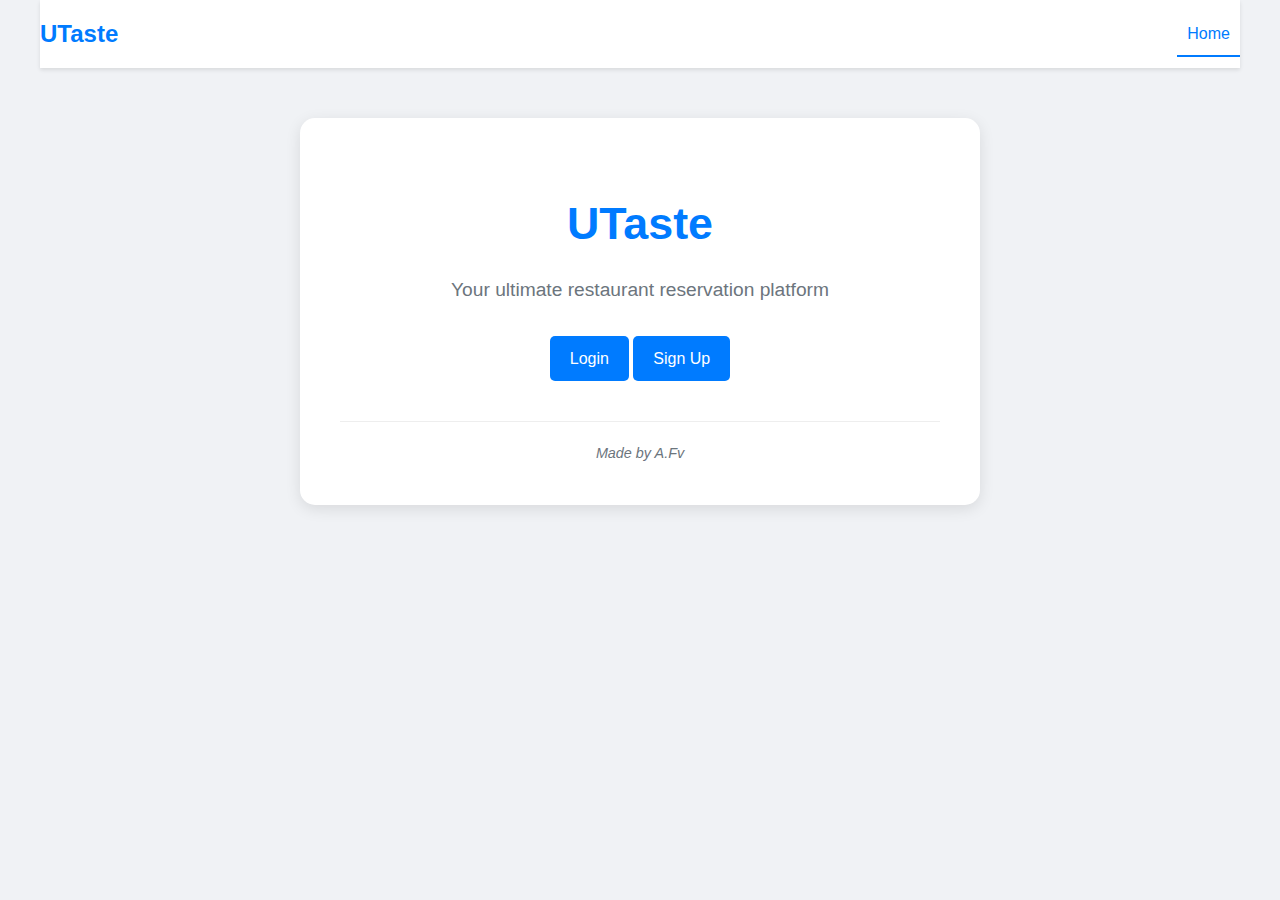
<file: UTaste/frontend/index.html>
<!--index.html-->
<!DOCTYPE html>
<html>
  <head>
    <title>UTaste - Restaurant Reservation System</title>
    <link rel="stylesheet" href="css/style.css" />
  </head>
  <body>
    <div class="container">
      <header>
        <nav>
          <div class="nav-brand">UTaste</div>
          <div class="nav-links">
            <a href="/" class="active">Home</a>
          </div>
        </nav>
      </header>

      <main>
        <div class="welcome-section">
          <h1>UTaste</h1>
          <p>Your ultimate restaurant reservation platform</p>

          <div class="auth-buttons" id="authButtons">
            <a href="/pages/login.html" class="btn btn-primary">Login</a>
            <a href="/pages/signup.html" class="btn btn-primary">Sign Up</a>
          </div>

          <div class="dashboard" id="userDashboard" style="display: none">
            <h2>Welcome to your Dashboard</h2>
            <div class="dashboard-buttons">
              <a href="/pages/reserve.html" class="dashboard-btn">
                <i class="fas fa-calendar-plus"></i>
                Make Reservation
              </a>
              <a href="/pages/increase-budget.html" class="dashboard-btn">
                <i class="fas fa-wallet"></i>
                Increase Budget
              </a>
              <a href="/pages/my-reservations.html" class="dashboard-btn">
                <i class="fas fa-list"></i>
                My Reservations
              </a>
              <a href="/pages/restaurants.html" class="dashboard-btn">
                <i class="fas fa-utensils"></i>
                Restaurant Details
              </a>
              <button id="logoutBtn" class="dashboard-btn logout-btn">
                <i class="fas fa-sign-out-alt"></i>
                Logout
              </button>
            </div>
          </div>

          <div class="signature">Made by A.Fv</div>
        </div>
      </main>
    </div>

    <link
      rel="stylesheet"
      href="https://cdnjs.cloudflare.com/ajax/libs/font-awesome/5.15.4/css/all.min.css"
    />
    <script src="js/api.js"></script>
    <script src="js/main.js"></script>
  </body>
  <script>
    document.addEventListener("DOMContentLoaded", () => {
      const isLoggedIn = document.cookie.includes("sessionId=");
      if (isLoggedIn) {
        window.location.href = "/pages/home.html";
      }
    });
  </script>
</html>
</file>
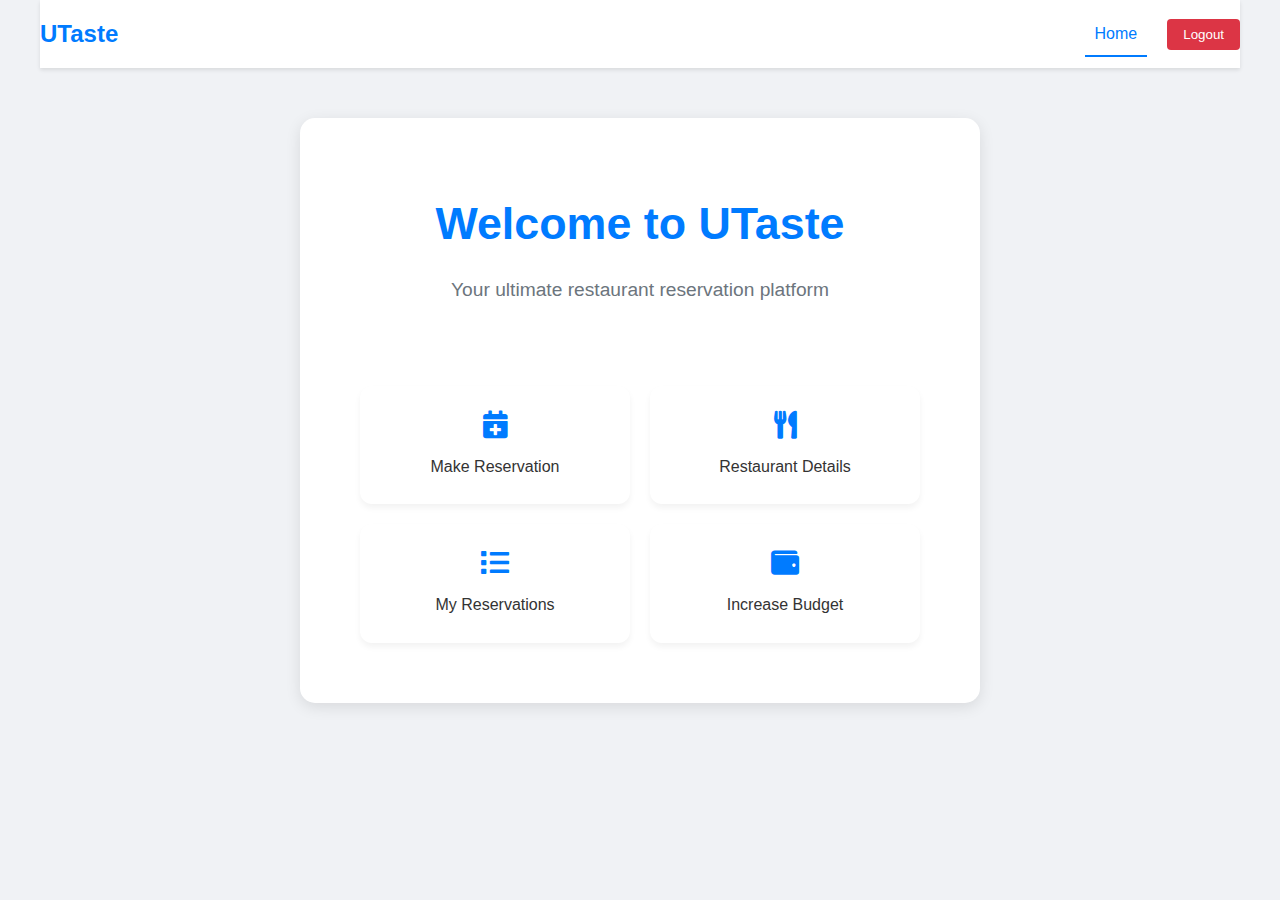
<file: UTaste/frontend/pages/home.html>
<!-- home.html -->
<!DOCTYPE html>
<html lang="en">
  <head>
    <meta charset="UTF-8" />
    <title>Home - UTaste</title>
    <link rel="stylesheet" href="../css/style.css" />
    <link
      rel="stylesheet"
      href="https://cdnjs.cloudflare.com/ajax/libs/font-awesome/5.15.4/css/all.min.css"
    />
  </head>
  <body>
    <div class="container">
      <header>
        <nav>
          <div class="nav-brand">UTaste</div>
          <div class="nav-links">
            <a href="/pages/home.html" class="active">Home</a>
            <button id="logoutBtn">Logout</button>
          </div>
        </nav>
      </header>

      <main>
        <div class="welcome-section">
          <h1>Welcome to UTaste</h1>
          <p>Your ultimate restaurant reservation platform</p>

          <div class="dashboard">
            <div class="dashboard-buttons">
              <a href="/pages/reserve.html" class="dashboard-btn">
                <i class="fas fa-calendar-plus"></i>
                Make Reservation
              </a>
              <a href="/pages/restaurants.html" class="dashboard-btn">
                <i class="fas fa-utensils"></i>
                Restaurant Details
              </a>
              <a href="/pages/my-reservations.html" class="dashboard-btn">
                <i class="fas fa-list"></i>
                My Reservations
              </a>
              <a href="/pages/increase-budget.html" class="dashboard-btn">
                <i class="fas fa-wallet"></i>
                Increase Budget
              </a>
            </div>
          </div>
        </div>
      </main>
    </div>

    <script src="../js/api.js"></script>
    <script src="../js/main.js"></script>
  </body>
</html>
</file>
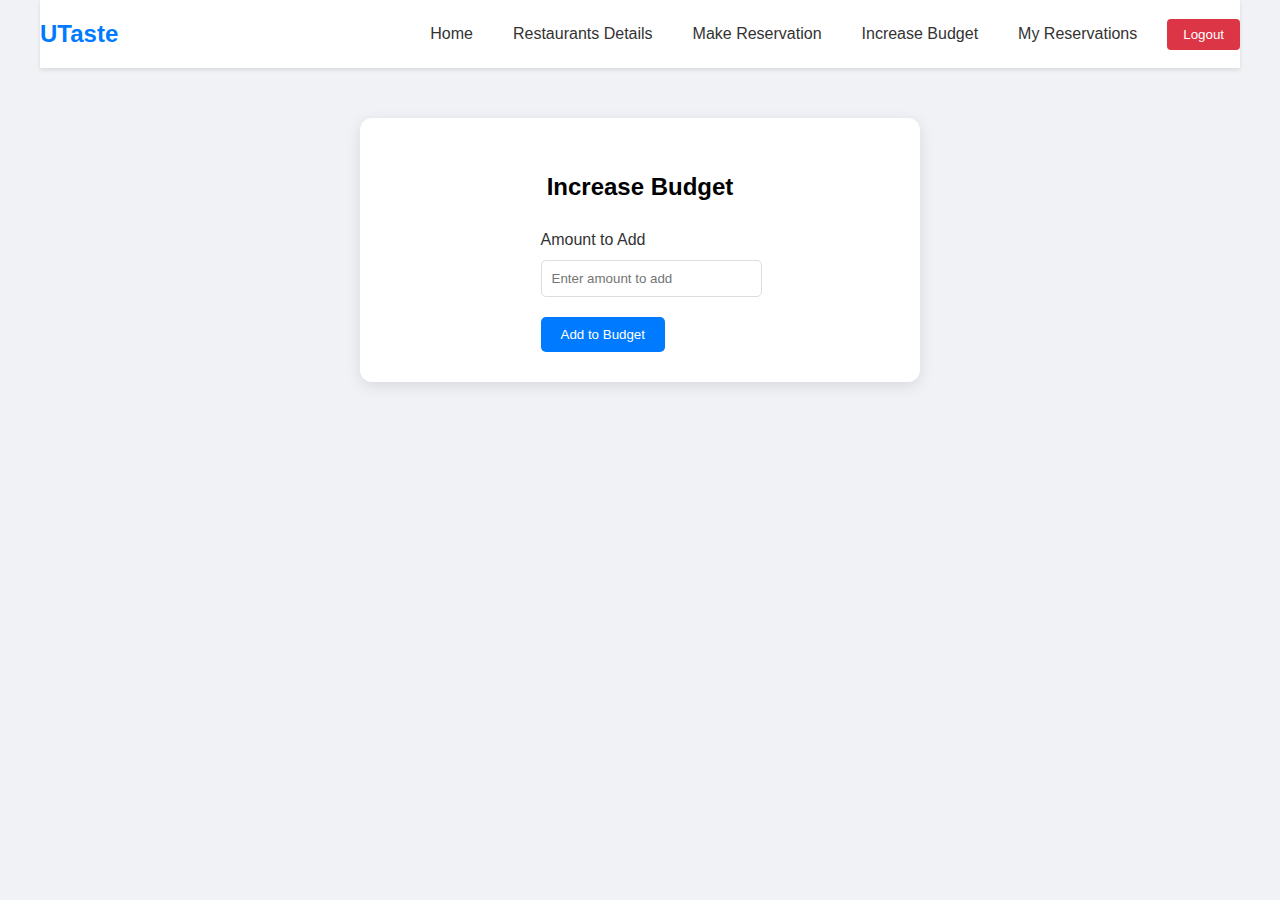
<file: UTaste/frontend/pages/increase-budget.html>
<!DOCTYPE html>
<html lang="en">
  <head>
    <meta charset="UTF-8" />
    <title>Increase Budget - UTaste</title>
    <link rel="stylesheet" href="../css/style.css" />
  </head>
  <body>
    <div class="container">
      <header>
        <nav>
          <div class="nav-brand">UTaste</div>
          <div class="nav-links">
            <a href="/pages/home.html">Home</a>
            <a href="/pages/restaurants.html">Restaurants Details</a>
            <a href="/pages/reserve.html">Make Reservation</a>
            <a href="/pages/increase-budget.html">Increase Budget</a>
            <a href="/pages/my-reservations.html">My Reservations</a>
            <button id="logoutBtn">Logout</button>
          </div>
        </nav>
      </header>

      <main>
        <div class="form-container">
          <h2>Increase Budget</h2>
          <form id="increaseBudgetForm">
            <div class="form-group">
              <label for="amount">Amount to Add</label>
              <input
                type="number"
                id="amount"
                name="amount"
                min="1"
                required
                placeholder="Enter amount to add"
              />
            </div>
            <div id="responseMessage" class="message"></div>
            <button type="submit">Add to Budget</button>
          </form>
        </div>
      </main>
    </div>

    <script src="../js/api.js"></script>
    <script src="../js/main.js"></script>
    <script>
      document.addEventListener("DOMContentLoaded", () => {
        const form = document.getElementById("increaseBudgetForm");
        const responseMessage = document.getElementById("responseMessage");

        form.addEventListener("submit", async (e) => {
          e.preventDefault();
          responseMessage.textContent = "";
          responseMessage.className = "message";

          const amountInput = document.getElementById("amount");
          const amount = parseInt(amountInput.value);

          if (isNaN(amount) || amount <= 0) {
            responseMessage.textContent =
              "Please enter a valid positive amount";
            responseMessage.classList.add("message-error");
            responseMessage.classList.add("show");
            return;
          }

          try {
            const response = await API.increaseBudget(amount);
            responseMessage.textContent = response;
            responseMessage.classList.add("message-success");
            responseMessage.classList.add("show");
            amountInput.value = "";
          } catch (error) {
            responseMessage.textContent = error;
            responseMessage.classList.add("message-error");
            responseMessage.classList.add("show");
          }
        });
      });
    </script>
  </body>
</html>
</file>
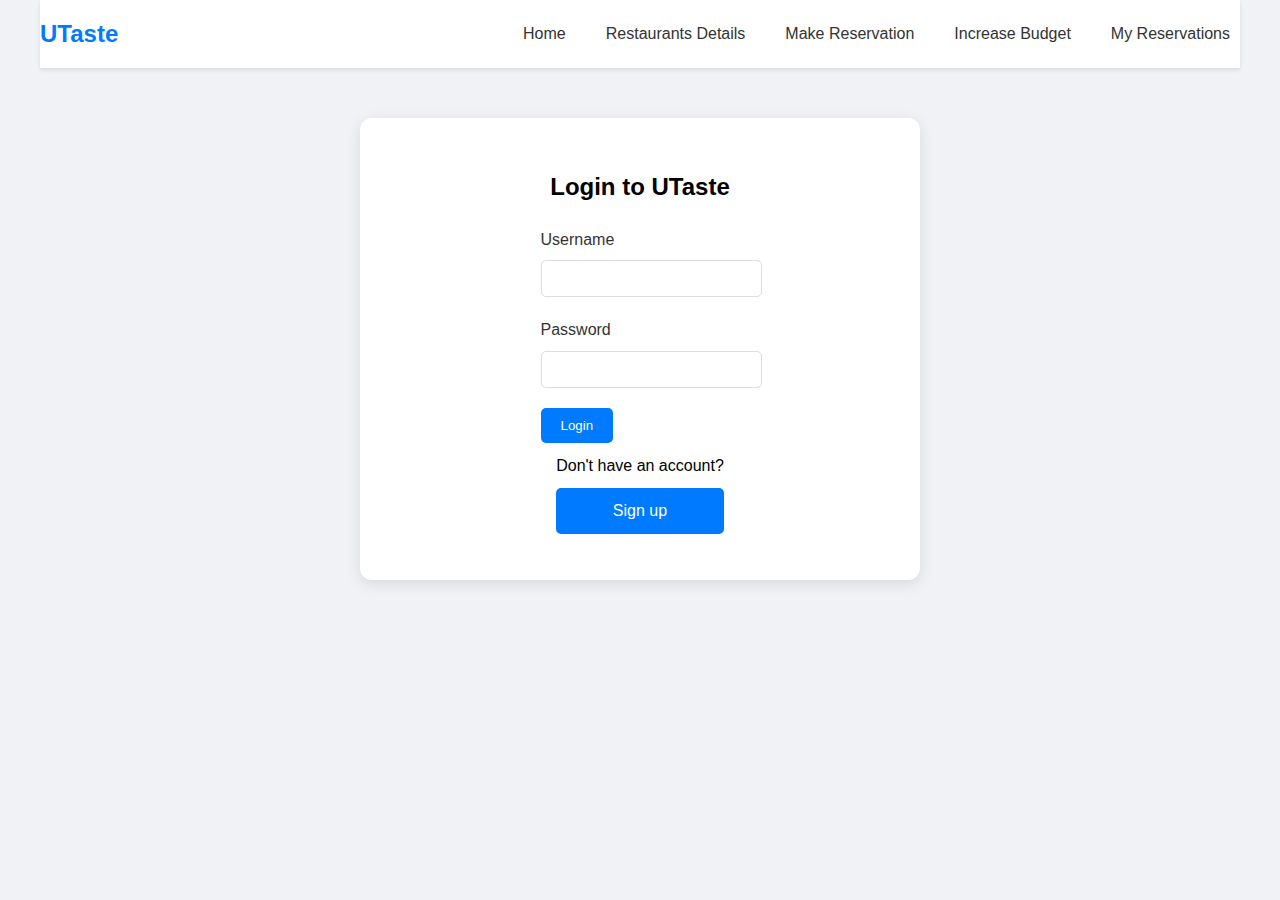
<file: UTaste/frontend/pages/login.html>
<!DOCTYPE html>
<html lang="en">
  <head>
    <meta charset="UTF-8" />
    <title>Login - UTaste</title>
    <link rel="stylesheet" href="../css/style.css" />
  </head>
  <body>
    <div class="container">
      <header>
        <nav>
          <div class="nav-brand">UTaste</div>
          <div class="nav-links">
            <a href="/pages/home.html">Home</a>
            <a href="/pages/restaurants.html">Restaurants Details</a>
            <a href="/pages/reserve.html">Make Reservation</a>
            <a href="/pages/increase-budget.html">Increase Budget</a>
            <a href="/pages/my-reservations.html">My Reservations</a>
          </div>
        </nav>
      </header>

      <main>
        <div class="form-container">
          <h2>Login to UTaste</h2>
          <form id="loginForm">
            <div class="form-group">
              <label for="username">Username</label>
              <input type="text" id="username" name="username" required />
            </div>
            <div class="form-group">
              <label for="password">Password</label>
              <input type="password" id="password" name="password" required />
            </div>
            <div
              id="responseMessage"
              class="message"
              style="display: none"
            ></div>
            <button type="submit">Login</button>
          </form>
          <p>
            Don't have an account?
            <a href="signup.html" class="btn btn-primary">Sign up</a>
          </p>
        </div>
      </main>
    </div>

    <script src="../js/api.js"></script>
    <script>
      document
        .getElementById("loginForm")
        .addEventListener("submit", async (e) => {
          e.preventDefault();
          const username = document.getElementById("username").value;
          const password = document.getElementById("password").value;
          const responseMessage = document.getElementById("responseMessage");

          try {
            const response = await API.login(username, password);
            responseMessage.textContent = "Login successful. Redirecting...";
            responseMessage.style.display = "block";
            responseMessage.classList.add("message-success");
            responseMessage.classList.remove("message-error");
            setTimeout(() => {
              window.location.href = "/pages/home.html";
            }, 1500);
          } catch (error) {
            responseMessage.textContent =
              error.message || "Login failed. Please try again.";
            responseMessage.style.display = "block";
            responseMessage.classList.add("message-error");
            responseMessage.classList.remove("message-success");
          }
        });
    </script>
  </body>
</html>
</file>
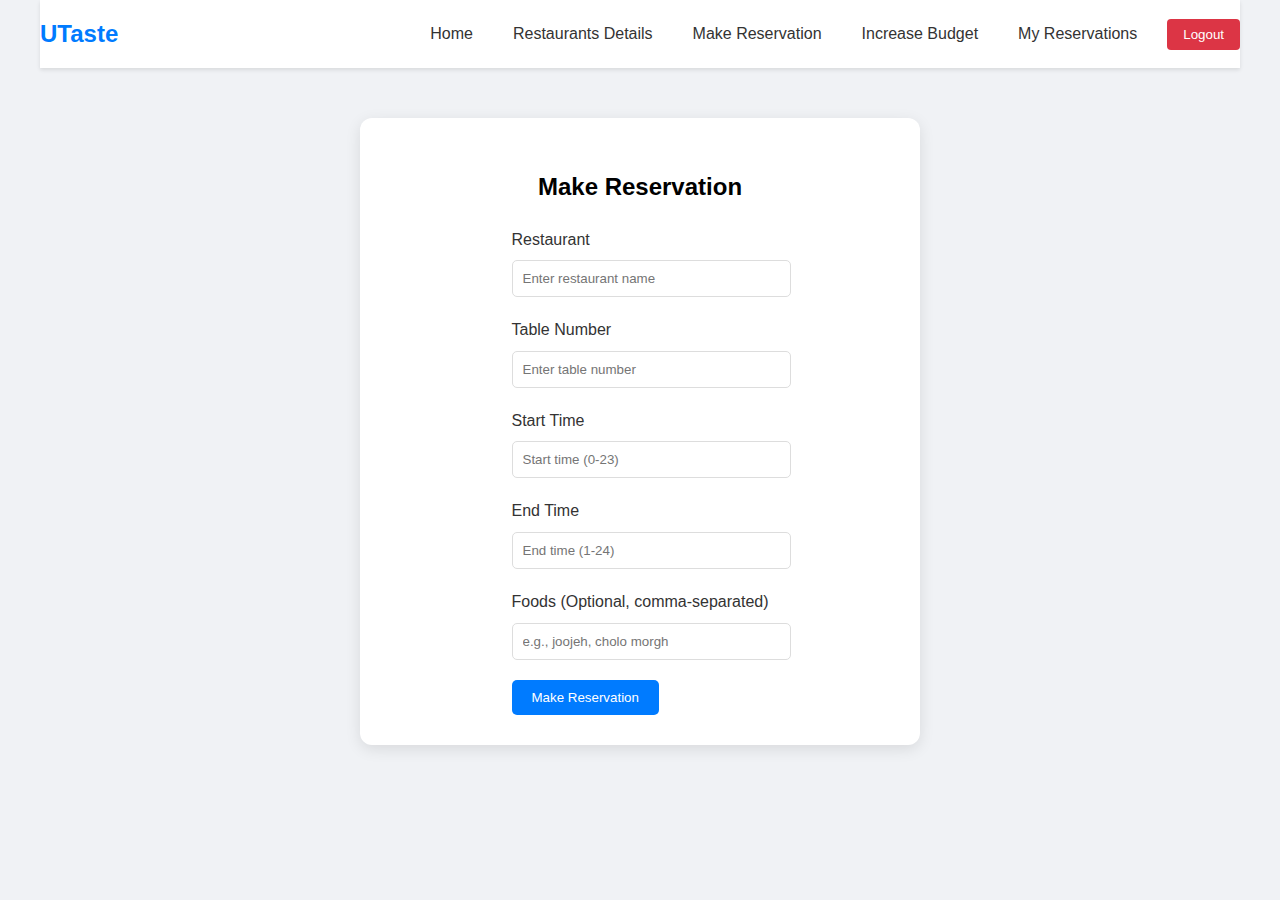
<file: UTaste/frontend/pages/reserve.html>
<!DOCTYPE html>
<html lang="en">
  <head>
    <meta charset="UTF-8" />
    <title>Make Reservation - UTaste</title>
    <link rel="stylesheet" href="../css/style.css" />
  </head>
  <body>
    <div class="container">
      <header>
        <nav>
          <div class="nav-brand">UTaste</div>
          <div class="nav-links">
            <a href="/pages/home.html">Home</a>
            <a href="/pages/restaurants.html">Restaurants Details</a>
            <a href="/pages/reserve.html">Make Reservation</a>
            <a href="/pages/increase-budget.html">Increase Budget</a>
            <a href="/pages/my-reservations.html">My Reservations</a>
            <button id="logoutBtn">Logout</button>
          </div>
        </nav>
      </header>
      <main>
        <div class="form-container">
          <h2>Make Reservation</h2>
          <form id="reservationForm">
            <div class="form-group">
              <label for="restaurantName">Restaurant</label>
              <input
                type="text"
                id="restaurantName"
                name="restaurant_name"
                required
                placeholder="Enter restaurant name"
              />
            </div>
            <div class="form-group">
              <label for="tableId">Table Number</label>
              <input
                type="number"
                id="tableId"
                name="table_id"
                min="1"
                required
                placeholder="Enter table number"
              />
            </div>
            <div class="form-group">
              <label for="startTime">Start Time</label>
              <input
                type="number"
                id="startTime"
                name="start_time"
                min="0"
                max="23"
                required
                placeholder="Start time (0-23)"
              />
            </div>
            <div class="form-group">
              <label for="endTime">End Time</label>
              <input
                type="number"
                id="endTime"
                name="end_time"
                min="1"
                max="24"
                required
                placeholder="End time (1-24)"
              />
            </div>

            <div class="form-group">
              <label for="foods">Foods (Optional, comma-separated)</label>
              <input
                type="text"
                id="foods"
                name="foods"
                placeholder="e.g., joojeh, cholo morgh"
              />
            </div>

            <div
              id="responseMessage"
              class="message"
              style="display: none"
            ></div>
            <button type="submit">Make Reservation</button>
          </form>
        </div>
      </main>
    </div>

    <script src="../js/api.js"></script>
    <script src="../js/main.js"></script>
    <script src="../js/reserve.js"></script>
  </body>
</html>
</file>
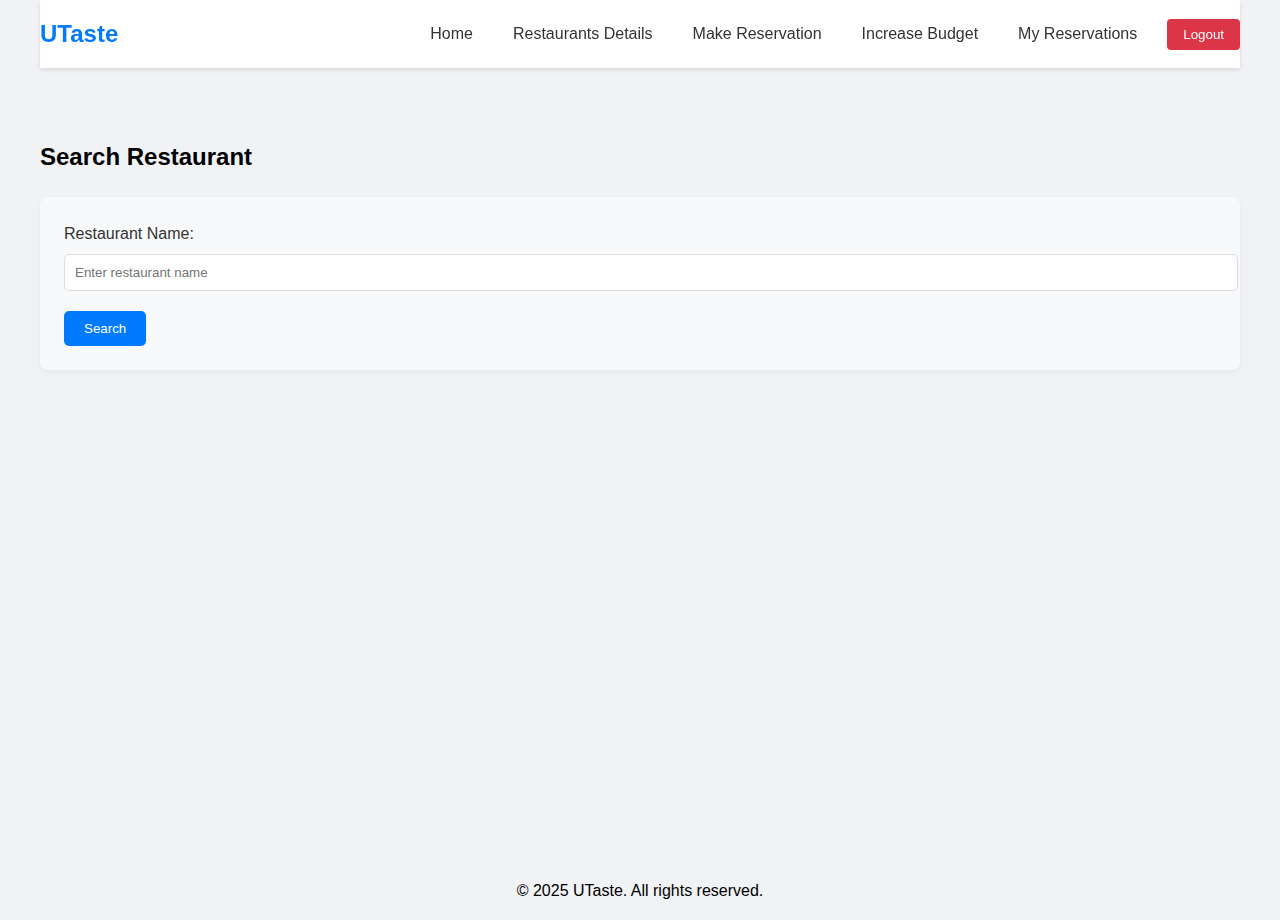
<file: UTaste/frontend/pages/restaurants.html>
<!DOCTYPE html>
<html lang="en">
  <head>
    <meta charset="UTF-8" />
    <meta name="viewport" content="width=device-width, initial-scale=1.0" />
    <title>Restaurant Details - UTaste</title>
    <link rel="stylesheet" href="../css/style.css" />
  </head>
  <body>
    <div class="container">
      <header>
        <nav>
          <div class="nav-brand">UTaste</div>
          <div class="nav-links">
            <a href="/pages/home.html">Home</a>
            <a href="/pages/restaurants.html">Restaurants Details</a>
            <a href="/pages/reserve.html">Make Reservation</a>
            <a href="/pages/increase-budget.html">Increase Budget</a>
            <a href="/pages/my-reservations.html">My Reservations</a>
            <button id="logoutBtn">Logout</button>
          </div>
        </nav>
      </header>

      <main>
        <section class="search-section">
          <h2>Search Restaurant</h2>
          <form id="restaurantSearchForm" class="search-form">
            <div class="form-group">
              <label for="restaurantNameInput">Restaurant Name:</label>
              <input
                type="text"
                id="restaurantNameInput"
                name="restaurant_name"
                required
                placeholder="Enter restaurant name"
                class="search-input"
              />
            </div>
            <button type="submit" class="search-button">Search</button>
          </form>
        </section>

        <div id="restaurantDetailsContainer" style="display: none"></div>

        <div
          id="errorContainer"
          class="error-message"
          style="display: none"
        ></div>

        <div id="loadingIndicator" class="loading" style="display: none">
          Loading restaurant details...
        </div>
      </main>

      <footer class="page-footer">
        <p>&copy; 2025 UTaste. All rights reserved.</p>
      </footer>
    </div>

    <script src="../js/api.js"></script>
    <script src="../js/restaurant-details.js"></script>
  </body>
</html>
</file>
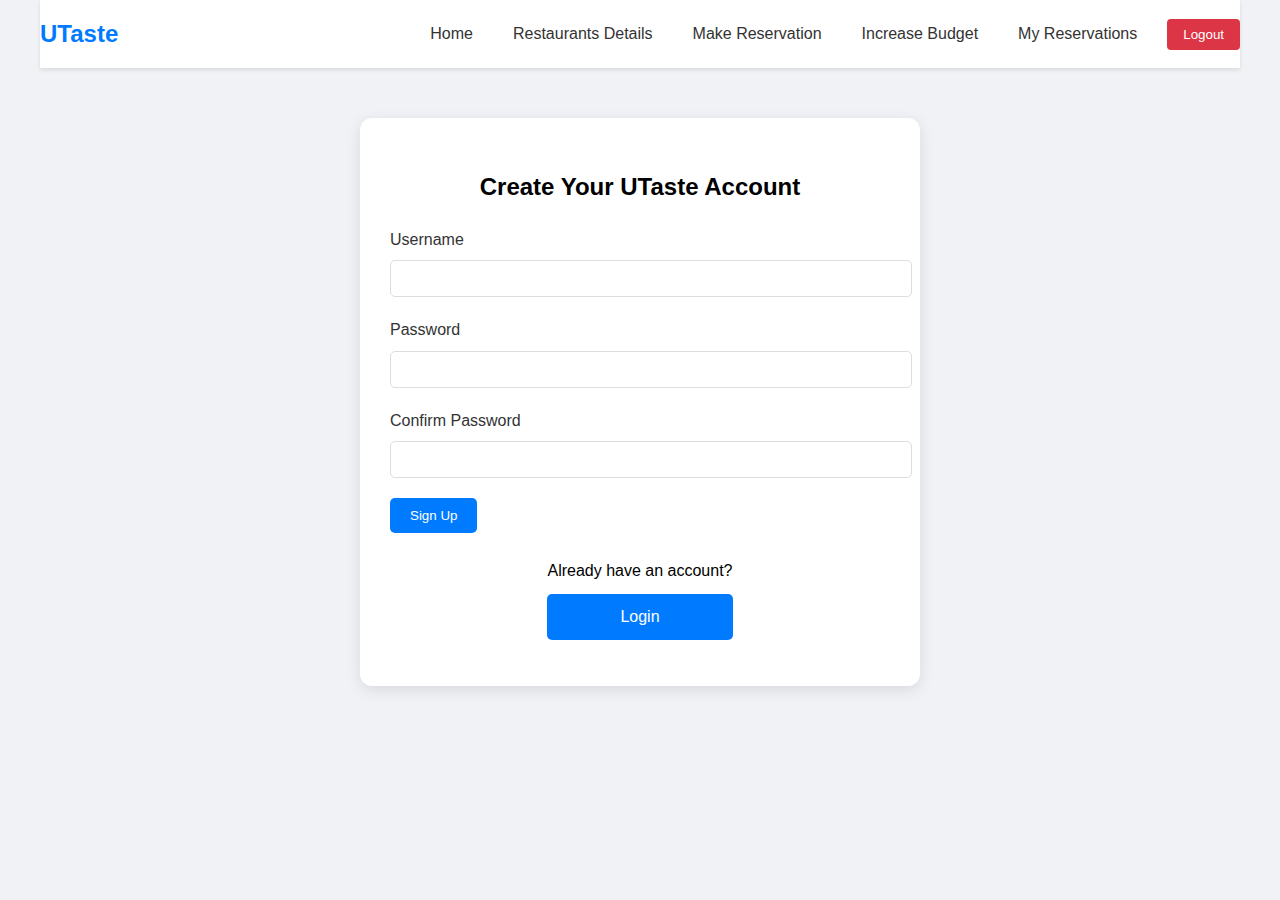
<file: UTaste/frontend/pages/signup.html>
<!DOCTYPE html>
<html lang="en">
  <head>
    <meta charset="UTF-8" />
    <title>Sign Up - UTaste</title>
    <link rel="stylesheet" href="../css/style.css" />
  </head>
  <body>
    <div class="container">
      <header>
        <nav>
          <div class="nav-brand">UTaste</div>
          <div class="nav-links">
            <a href="/pages/home.html">Home</a>
            <a href="/pages/restaurants.html">Restaurants Details</a>
            <a href="/pages/reserve.html">Make Reservation</a>
            <a href="/pages/increase-budget.html">Increase Budget</a>
            <a href="/pages/my-reservations.html">My Reservations</a>
            <button id="logoutBtn">Logout</button>
          </div>
        </nav>
      </header>

      <main>
        <div class="form-container">
          <h2>Create Your UTaste Account</h2>
          <form id="signupForm">
            <div class="form-group">
              <label for="username">Username</label>
              <input type="text" id="username" name="username" required />
            </div>
            <div class="form-group">
              <label for="password">Password</label>
              <input type="password" id="password" name="password" required />
            </div>
            <div class="form-group">
              <label for="confirmPassword">Confirm Password</label>
              <input
                type="password"
                id="confirmPassword"
                name="confirmPassword"
                required
              />
            </div>
            <div id="message"></div>

            <button type="submit">Sign Up</button>
          </form>
          <p>
            Already have an account?
            <a href="login.html" class="btn btn-primary">Login</a>
          </p>
        </div>
      </main>
    </div>

    <script src="../js/api.js"></script>
    <script src="../js/main.js"></script>
    <script src="../js/signup.js"></script>
  </body>
  <html></html>
</html>
</file>
<file: UTaste/frontend/css/style.css>
body {
  font-family: "Segoe UI", Tahoma, Geneva, Verdana, sans-serif;
  background-color: #f0f2f5;
  margin: 0;
  padding: 0;
  line-height: 1.6;
}

.container {
  max-width: 1200px;
  margin: 0 auto;
  padding: 0 20px;
}

header {
  background-color: #ffffff;
  box-shadow: 0 2px 4px rgba(0, 0, 0, 0.1);
  position: sticky;
  top: 0;
  z-index: 100;
}

nav {
  display: flex;
  justify-content: space-between;
  align-items: center;
  padding: 15px 0;
}

.nav-brand {
  font-size: 24px;
  font-weight: bold;
  color: #007bff;
  font-family: "Arial Black", sans-serif;
  text-decoration: none;
}

.nav-links {
  display: flex;
  align-items: center;
  gap: 20px;
}

.nav-links a {
  color: #333;
  text-decoration: none;
  font-weight: 500;
  transition: all 0.3s ease;
  position: relative;
  padding: 5px 10px;
}

.nav-links a:hover,
.nav-links a.active {
  color: #007bff;
}

.nav-links a::after {
  content: "";
  position: absolute;
  width: 0;
  height: 2px;
  bottom: -5px;
  left: 0;
  background-color: #007bff;
  transition: width 0.3s ease;
}

.nav-links a:hover::after,
.nav-links a.active::after {
  width: 100%;
}

.btn,
button,
.action-button {
  padding: 10px 20px;
  border-radius: 5px;
  border: none;
  cursor: pointer;
  transition: all 0.3s ease;
  font-weight: 500;
}

.btn-primary,
button:not(#logoutBtn),
.action-button {
  background-color: #007bff;
  color: white;
}

.btn-primary:hover,
button:not(#logoutBtn):hover,
.action-button:hover {
  background-color: #0056b3;
  transform: translateY(-2px);
  box-shadow: 0 2px 4px rgba(0, 0, 0, 0.1);
}

#logoutBtn {
  background-color: #dc3545;
  color: white;
  padding: 8px 16px;
  border-radius: 4px;
}

#logoutBtn:hover {
  background-color: #c82333;
  transform: translateY(-2px);
}

a.btn {
  text-decoration: none;
  display: inline-block;
}

.form-container {
  display: flex;
  flex-direction: column;
  align-items: center;
}

#signupForm {
  width: 100%;
  margin-bottom: 15px;
}

p {
  margin-top: 10px;
  text-align: center;
}

p .btn {
  display: block;
  width: 100%;
  box-sizing: border-box;
  margin-top: 10px;
}

main {
  padding: 50px 0;
  min-height: calc(100vh - 200px);
}

.welcome-section {
  background-color: white;
  border-radius: 15px;
  padding: 40px;
  box-shadow: 0 4px 15px rgba(0, 0, 0, 0.1);
  max-width: 600px;
  margin: 0 auto;
  text-align: center;
}

.welcome-section h1 {
  color: #007bff;
  margin-bottom: 15px;
  font-size: 2.8em;
  font-weight: 700;
}

.welcome-section p {
  color: #6c757d;
  font-size: 1.2em;
  margin-bottom: 30px;
}

.signature {
  border-top: 1px solid #eee;
  margin-top: 40px;
  padding-top: 20px;
  color: #6c757d;
  font-style: italic;
  font-size: 0.9em;
  text-align: center;
}

.dashboard {
  max-width: 1000px;
  margin: 0 auto;
  padding: 20px;
}

.dashboard-buttons {
  display: grid;
  grid-template-columns: repeat(auto-fit, minmax(250px, 1fr));
  gap: 20px;
  margin-top: 30px;
}

.dashboard-btn {
  display: flex;
  flex-direction: column;
  align-items: center;
  padding: 25px;
  background-color: white;
  border-radius: 12px;
  box-shadow: 0 4px 6px rgba(0, 0, 0, 0.05);
  transition: all 0.3s ease;
  text-decoration: none;
  color: #333;
}

.dashboard-btn:hover {
  transform: translateY(-5px);
  box-shadow: 0 6px 12px rgba(0, 0, 0, 0.1);
}

.dashboard-btn i {
  font-size: 28px;
  margin-bottom: 15px;
  color: #007bff;
}

.form-container {
  background-color: white;
  padding: 30px;
  border-radius: 12px;
  box-shadow: 0 4px 15px rgba(0, 0, 0, 0.1);
  max-width: 500px;
  margin: 0 auto;
}

.form-group {
  margin-bottom: 20px;
}

.form-group label {
  display: block;
  margin-bottom: 8px;
  font-weight: 500;
  color: #333;
}

.form-group input {
  width: 100%;
  padding: 10px;
  border: 1px solid #ddd;
  border-radius: 5px;
  transition: border-color 0.3s ease;
}

.form-group input:focus {
  outline: none;
  border-color: #007bff;
  box-shadow: 0 0 0 2px rgba(0, 123, 255, 0.25);
}

.message {
  padding: 12px 20px;
  border-radius: 4px;
  margin: 15px 0;
  display: none;
  text-align: center;
  transition: all 0.3s ease;
}

.message-success {
  background-color: #d4edda;
  color: #155724;
  border: 1px solid #c3e6cb;
}

.message-error {
  background-color: #f8d7da;
  color: #721c24;
  border: 1px solid #f5c6cb;
}

@keyframes fadeIn {
  from {
    opacity: 0;
    transform: translateY(-10px);
  }
  to {
    opacity: 1;
    transform: translateY(0);
  }
}

.message.show {
  display: block;
  animation: fadeIn 0.3s ease;
}

.reservations-container {
  background-color: white;
  padding: 30px;
  border-radius: 12px;
  box-shadow: 0 4px 15px rgba(0, 0, 0, 0.1);
  margin-top: 30px;
}

.reservations-list {
  display: grid;
  gap: 15px;
  padding: 20px;
}

.reservation-item {
  background-color: #f9f9f9;
  border: 1px solid #e0e0e0;
  border-radius: 8px;
  padding: 15px;
  box-shadow: 0 2px 4px rgba(0, 0, 0, 0.05);
  transition: all 0.3s ease;
  position: relative;
}

.reservation-item:hover {
  box-shadow: 0 4px 6px rgba(0, 0, 0, 0.1);
  transform: translateY(-3px);
  border-color: #007bff;
}

.reservation-item pre {
  white-space: pre-wrap;
  word-wrap: break-word;
  font-family: 'Arial', sans-serif;
  margin: 0;
  line-height: 1.6;
  color: #333;
}

.reservation-item pre strong {
  color: #007bff;
  font-weight: bold;
}

.reservation-item::before {
  content: '🍽️';
  position: absolute;
  top: 10px;
  right: 10px;
  font-size: 24px;
  opacity: 0.7;
}

.no-results {
  text-align: center;
  padding: 30px;
  background-color: #f8f9fa;
  border-radius: 10px;
}

.no-results .icon {
  font-size: 48px;
  display: block;
  margin-bottom: 15px;
  color: #6c757d;
}

.no-results p {
  color: #6c757d;
  font-size: 18px;
}

.error {
  background-color: #f8d7da;
  color: #721c24;
  border: 1px solid #f5c6cb;
  padding: 15px;
  border-radius: 5px;
  margin: 15px 0;
  text-align: center;
}
#loadingIndicator {
  text-align: center;
  padding: 20px;
  font-style: italic;
  color: #6c757d;
}

.search-options {
  background: white;
  padding: 25px;
  border-radius: 12px;
  box-shadow: 0 4px 15px rgba(0, 0, 0, 0.1);
  margin: 30px 0;
}

@media (max-width: 768px) {
  .nav-links {
    gap: 15px;
    flex-wrap: wrap;
    justify-content: center;
  }

  .nav-brand {
    font-size: 20px;
  }

  .welcome-section {
    padding: 30px 20px;
  }

  .welcome-section h1 {
    font-size: 2em;
  }

  .dashboard-buttons {
    grid-template-columns: 1fr;
  }

  .form-container {
    padding: 20px;
    margin: 0 15px;
  }
}

.close-button {
  position: absolute;
  right: 15px;
  top: 15px;
  font-size: 24px;
  cursor: pointer;
  color: #666;
  transition: color 0.3s ease;
}

.close-button:hover {
  color: #333;
}

.restaurant-details-text {
  background-color: #f5f5f5;
  border: 1px solid #ddd;
  border-radius: 4px;
  padding: 15px;
  white-space: pre-wrap;
  word-wrap: break-word;
  font-family: "Courier New", Courier, monospace;
  font-size: 14px;
  line-height: 1.6;
  max-width: 100%;
  overflow-x: auto;
}

.page-header {
  text-align: center;
  margin-bottom: 2rem;
}

.page-header .subtitle {
  color: #6c757d;
  margin-top: 0.5rem;
}

.search-section h3 {
  margin-bottom: 1.5rem;
  color: #333;
}

.search-section h4 {
  color: #495057;
  margin-bottom: 1rem;
}

.quick-view {
  margin-bottom: 2rem;
  text-align: center;
}

.search-forms {
  display: grid;
  gap: 2rem;
  grid-template-columns: 1fr 1fr;
}

@media (max-width: 768px) {
  .search-forms {
    grid-template-columns: 1fr;
  }
}

.search-form {
  background: #f8f9fa;
  padding: 1.5rem;
  border-radius: 8px;
  box-shadow: 0 2px 4px rgba(0, 0, 0, 0.05);
}

.input-group {
  display: flex;
  gap: 0.5rem;
}

.input-group input {
  flex: 1;
}

.loading {
  display: flex;
  flex-direction: column;
  align-items: center;
  gap: 1rem;
}

.loading-spinner {
  width: 40px;
  height: 40px;
  border: 3px solid #f3f3f3;
  border-top: 3px solid #007bff;
  border-radius: 50%;
  animation: spin 1s linear infinite;
}

@keyframes spin {
  0% {
    transform: rotate(0deg);
  }
  100% {
    transform: rotate(360deg);
  }
}

.icon {
  font-size: 1.2em;
  margin-right: 0.5rem;
}

.no-results {
  text-align: center;
  padding: 2rem;
  background: #f8f9fa;
  border-radius: 8px;
}

.no-results .icon {
  font-size: 2em;
  display: block;
  margin-bottom: 1rem;
}

.floating-message {
  position: fixed;
  top: 20px;
  right: 20px;
  padding: 15px 25px;
  border-radius: 5px;
  background-color: #fff;
  box-shadow: 0 2px 10px rgba(0, 0, 0, 0.1);
  z-index: 1000;
  animation: slideIn 0.3s ease-out;
}

.floating-message.success {
  background-color: #d4edda;
  color: #155724;
  border: 1px solid #c3e6cb;
}

.floating-message.error {
  background-color: #f8d7da;
  color: #721c24;
  border: 1px solid #f5c6cb;
}

@keyframes slideIn {
  from {
    transform: translateX(100%);
    opacity: 0;
  }
  to {
    transform: translateX(0);
    opacity: 1;
  }
}

@keyframes fadeOut {
  from {
    opacity: 1;
  }
  to {
    opacity: 0;
  }
}

pre {
  white-space: pre-wrap;
  word-wrap: break-word;
  font-family: inherit;
  background-color: #f4f4f4;
  padding: 10px;
  border-radius: 5px;
}

.message-success pre {
  color: #3c763d;
}

.message-error pre {
  color: #a94442;
}
</file>
